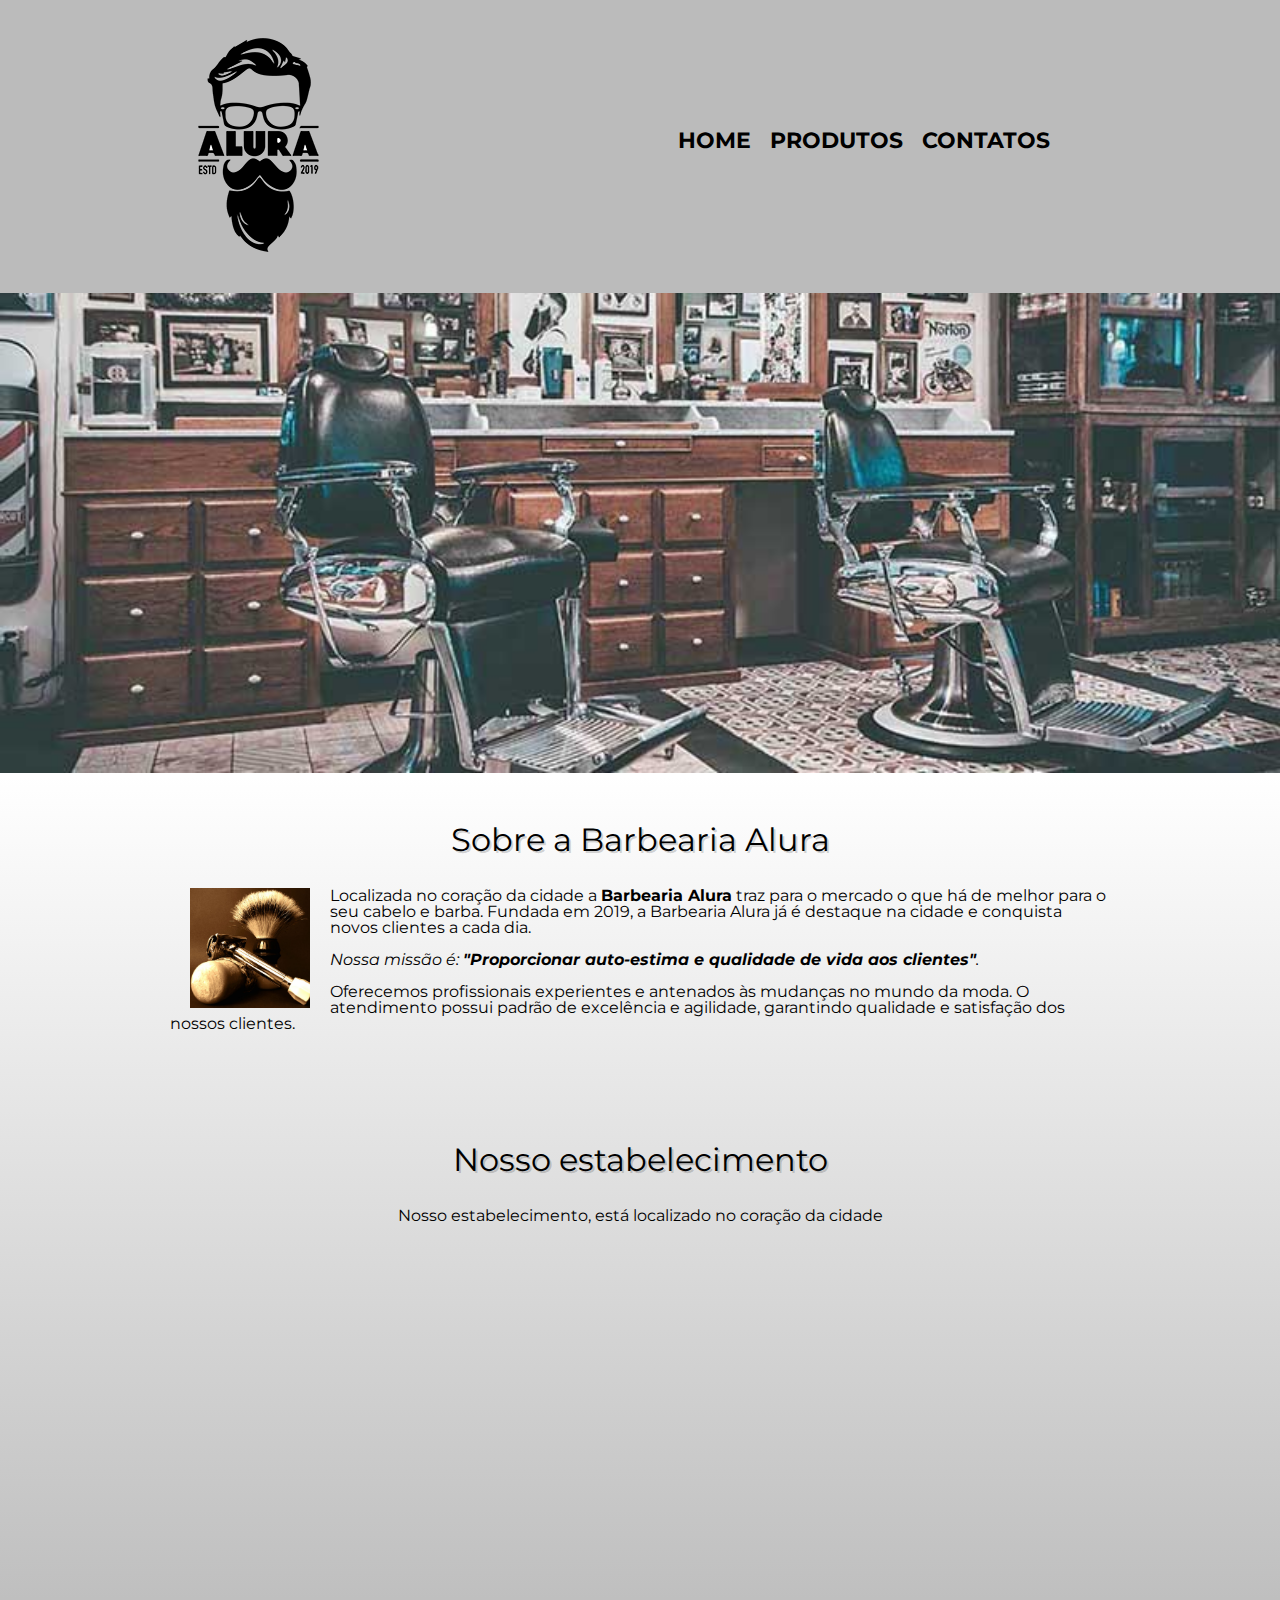
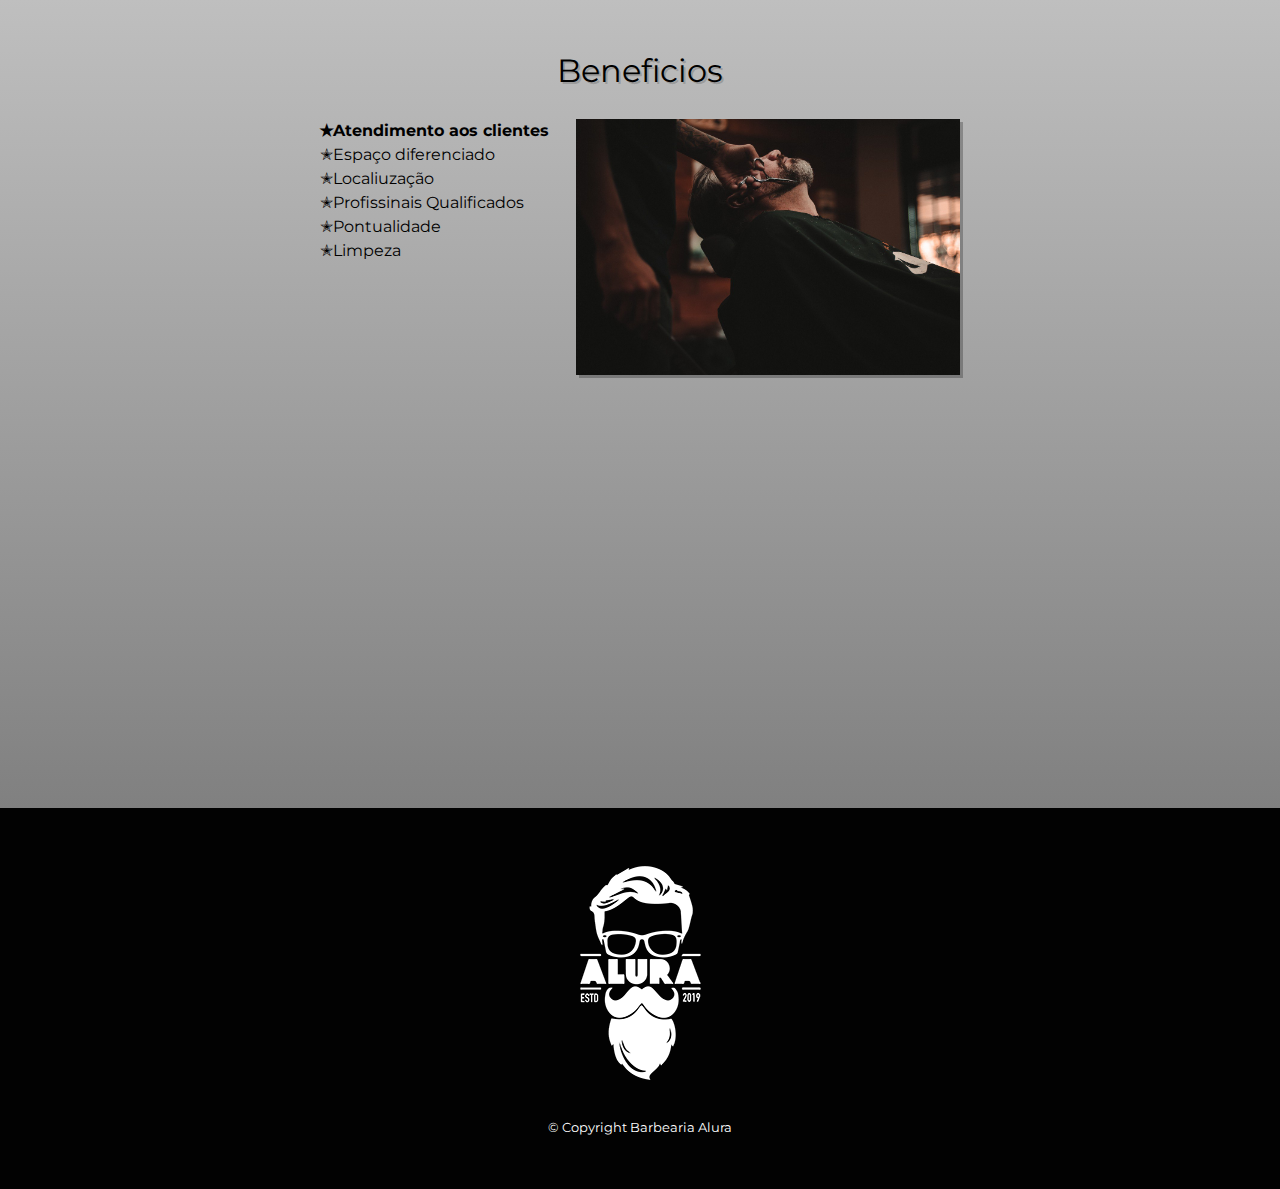
<file: index.html>
<!DOCTYPE html>
<html lang="pt-br">
<head>
    <meta charset="UTF-8">
    <meta http-equiv="X-UA-Compatible" content="IE=edge">
    <meta name="viewport" content="width=device-width, initial-scale=1.0">
    <title>Barbearia Alura</title>
    <link rel="stylesheet" href="reset.css">
    <link rel="stylesheet" href="style.css">
    <link href="https://fonts.googleapis.com/css?family=Montserrat&display=swap" rel="stylesheet">

</head>
<body>
    <header>      
            <div class="caixa">
                <h1><img src="produtos imagem/logo.png" alt=""></h1>
                <nav>
                    <ul>
                        <li><a href="index.html">Home</a></li>
                        <li><a href="produtos.html">Produtos</a></li>
                        <li><a href="contatos.html">Contatos</a></li>
                    </ul>
                </nav>
            </div>
    
    </header>
    
    <img class="banner" src="banner.jpg" alt="Barbearia">
    
    <main>
        <section class="principal">
            <h2 class="titulo-principal">Sobre a Barbearia Alura</h2>
            <img src="produtos imagem/utensilios.jpg" alt="Utenciliosde um Barbeiro" class="utensilios">
            <p>Localizada no coração da cidade a <strong>Barbearia Alura</strong> traz para o mercado o que há de melhor para o seu cabelo e barba. Fundada em 2019, a Barbearia Alura já é destaque na cidade e conquista novos clientes a cada dia.</p>
            <p><em>Nossa missão é: <strong>"Proporcionar auto-estima e qualidade de vida aos clientes"</strong>.</em></p>
            <p>Oferecemos profissionais experientes e antenados às mudanças no mundo da moda. O atendimento possui padrão de excelência e agilidade, garantindo qualidade e satisfação dos nossos clientes.</p>
        </section>

        <section class="mapa">
            <h3 class="titulo-principal">Nosso estabelecimento
            </h3>
            <p>Nosso estabelecimento, está localizado no coração da cidade</p>
            <div class="mapa-conteudo">
                <iframe src="https://www.google.com/maps/embed?pb=!1m18!1m12!1m3!1d58513.70489917665!2d-46.717634768749946!3d-23.5646162!2m3!1f0!2f0!3f0!3m2!1i1024!2i768!4f13.1!3m3!1m2!1s0x94ce59541c6c79c3%3A0x36b90a85f0f8cb33!2sGrupo%20Alura!5e0!3m2!1spt-BR!2sbr!4v1660591053995!5m2!1spt-BR!2sbr" width="100%" height="300" style="border:0;" allowfullscreen="" loading="lazy" referrerpolicy="no-referrer-when-downgrade"></iframe>
            </div>
        </section>

        <section class="beneficios">
            <h3 class="titulo-principal">Beneficios</h3>
        
            <div class="conteudo-beneficios">
                <ul class="lista-beneficios">
                    <li class="itens">Atendimento aos clientes</li>
                    <li class="itens">Espaço diferenciado</li>
                    <li class="itens">Localiuzação</li>
                    <li class="itens">Profissinais Qualificados</li>
                    <li class="itens">Pontualidade</li>
                    <li class="itens">Limpeza</li>
                </ul><img  src="beneficios.jpg" alt="Beneficios"; class="imagembeneficio">
            </div>

            <div class="video">
                <iframe width="100%" height="315" src="https://www.youtube.com/embed/wcVVXUV0YUY" frameborder="0" allow="accelerometer; autoplay; encrypted-media; gyroscope; picture-in-picture" allowfullscreen></iframe>
            </div>
            
        </section>
    </main>

    <footer>
        <img src="produtos imagem/logo-branco.png" alt="Logo da pagina">
        <p class="copyright">&copy; Copyright Barbearia Alura</p>
    </footer>


</body>
</html>
</file>
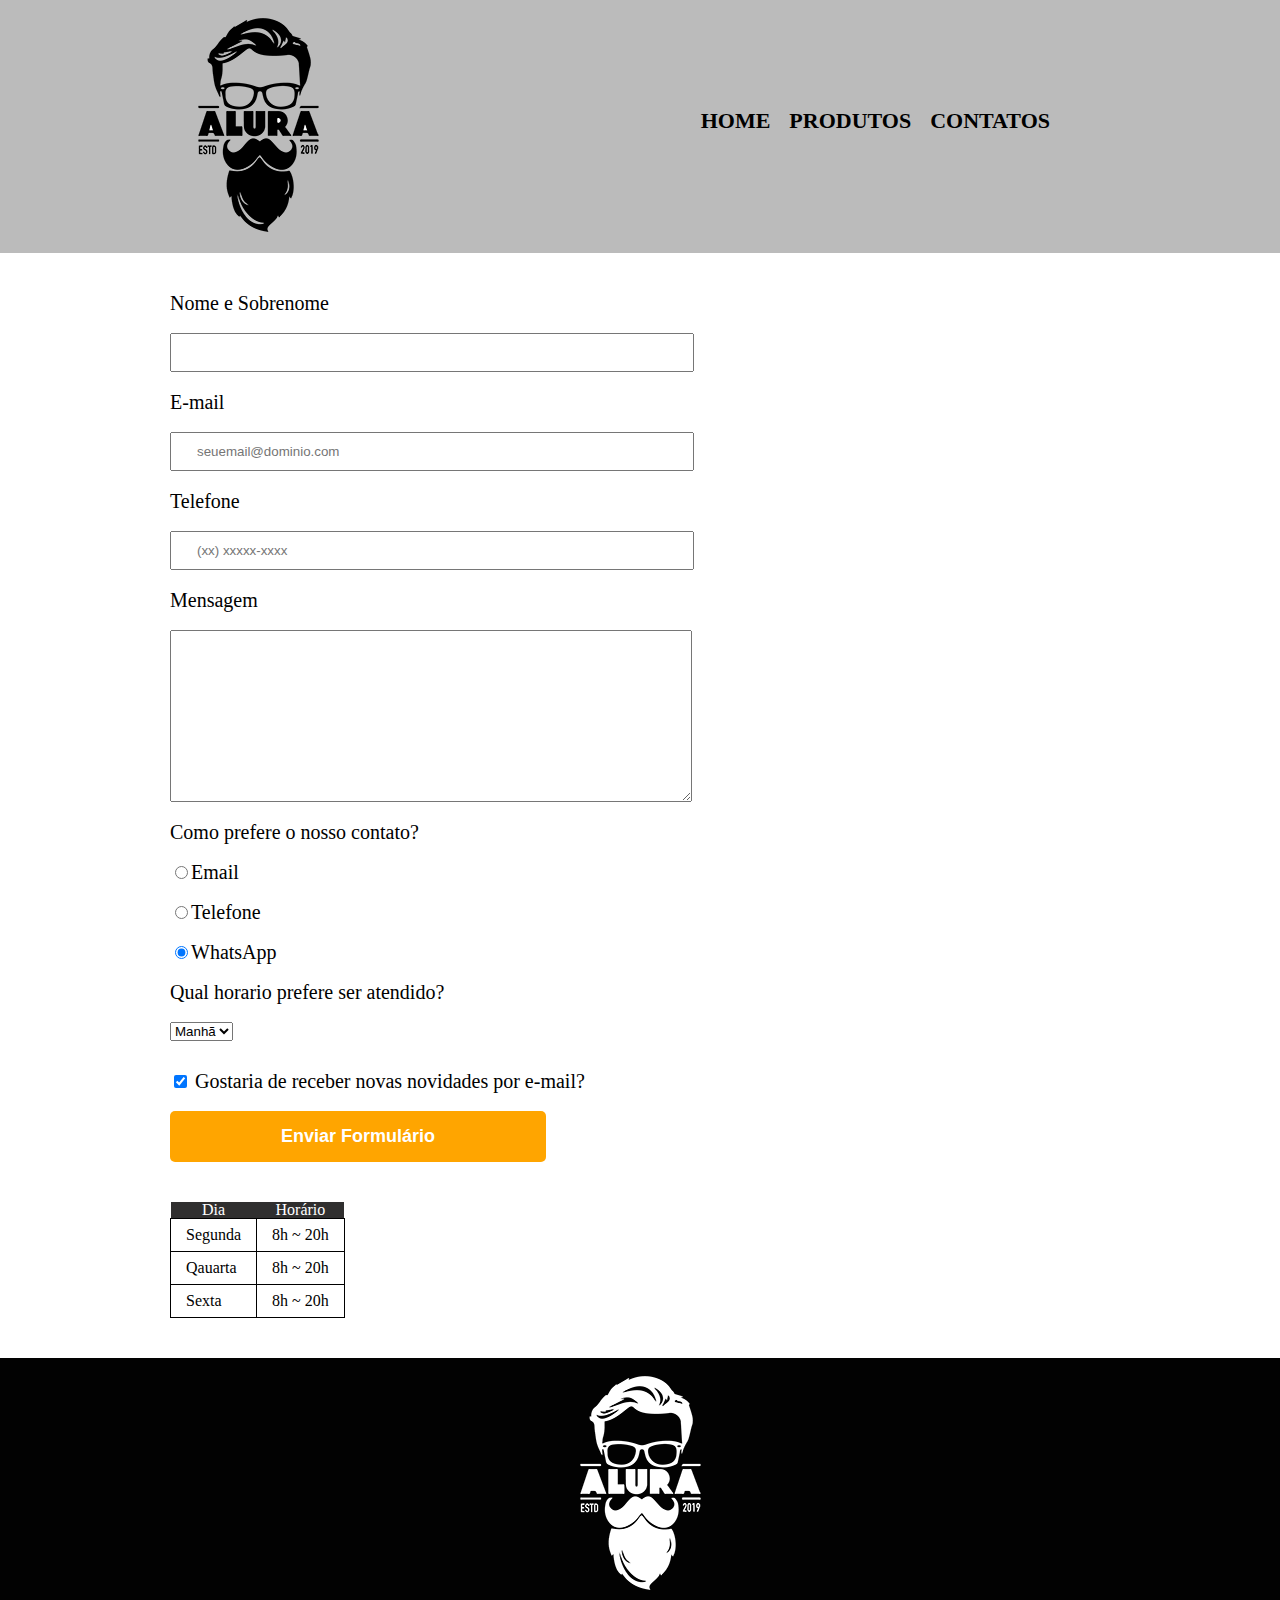
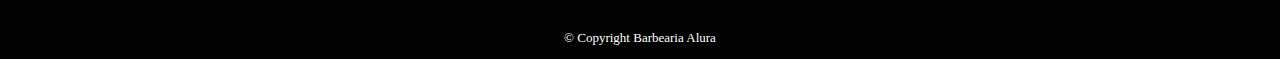
<file: contatos.html>
<!DOCTYPE html>
<html lang="pt-br">
    <head>
        <meta charset="UTF-8">
        <meta http-equiv="X-UA-Compatible" content="IE=edge">
        <meta name="viewport" content="width=device-width, initial-scale=1.0">
        <title>Contatos - Barbearia Alura</title>
        <link rel="stylesheet" href="contatos.css">
        <link rel="stylesheet" href="reset.css">
    </head>
    <body>
        <header>
            <div class="caixa">
                <h1><img src="produtos imagem/logo.png" alt="Logo da Barbearia Alura"></h1>
                <nav>
                    <ul>
                     <li><a href="index.html">Home</a></li>
                     <li><a href="produtos.html">Produtos</a></li>
                     <li><a href="contatos.html">Contatos</a></li>
                    </ul>
                </nav>
             </div>
        </header>
        <main>
            <form action="" class="formulario">
                <label for="nomesobrenome">Nome e Sobrenome</label>
                <input type="text" id="nomesobrenome" class="input-padrao" required>

                <label for="email">E-mail</label>
                <input type="email" id="email" class="input-padrao" required placeholder="seuemail@dominio.com">

                <label for="telefone">Telefone</label>
                <input type="tel" id="telefone" class="input-padrao" required placeholder="(xx) xxxxx-xxxx">

                <label for="mensagwem">Mensagem</label>

                <textarea name="" id="" cols="65" rows="10" class="input-padrao"  required></textarea>

                <fieldset>
                    <legend>Como prefere o nosso contato?</legend>
                    <label for="radio-email"> <input type="radio" name="contato" value="email" id="radio-email">Email</label>
                    
                    <label for="radio-telefone"> <input type="radio" name="contato" value="telefone" id="radio-telefone">Telefone</label>
                    
                    <label for="radio-whatsapp"> <input type="radio" name="contato" value="whatsapp" id="radio-whatsapp" checked>WhatsApp</label>
                    
                </fieldset>
                
                <legend>Qual horario prefere ser atendido?</legend>

                <fieldset>
                    <select name="" id="">
                        <option value="">Manhã</option>
                        <option value="">Tarde</option>
                        <option value="">Noite</option>
                    </select>
                </fieldset>

                <label for="" class="checkbox"> <input type="checkbox" checked> Gostaria de receber novas novidades por e-mail?</label>

                <input type="submit" value="Enviar Formulário" class="enviar">
            </form>

            <table>
                <thead>
                    <tr>
                        <th>Dia</th>
                        <th>Horário</th>
                    </tr>
                </thead>
                <tbody>
                    <tr>
                        <td>Segunda</td>
                        <td>8h ~ 20h</td>
                    </tr>
                    <tr>
                        <td>Qauarta</td>
                        <td>8h ~ 20h</td>
                    </tr>
                    <tr>
                        <td>Sexta</td>
                        <td>8h ~ 20h</td>
                    </tr>
                </tbody>
            </table>
        </main>


         <footer>
            <img src="produtos imagem/logo-branco.png" alt="Logo da Barbearia Alura">
            <p class="copyright">&copy; Copyright Barbearia Alura</p>
        </footer>
    </body>
</html>
</file>
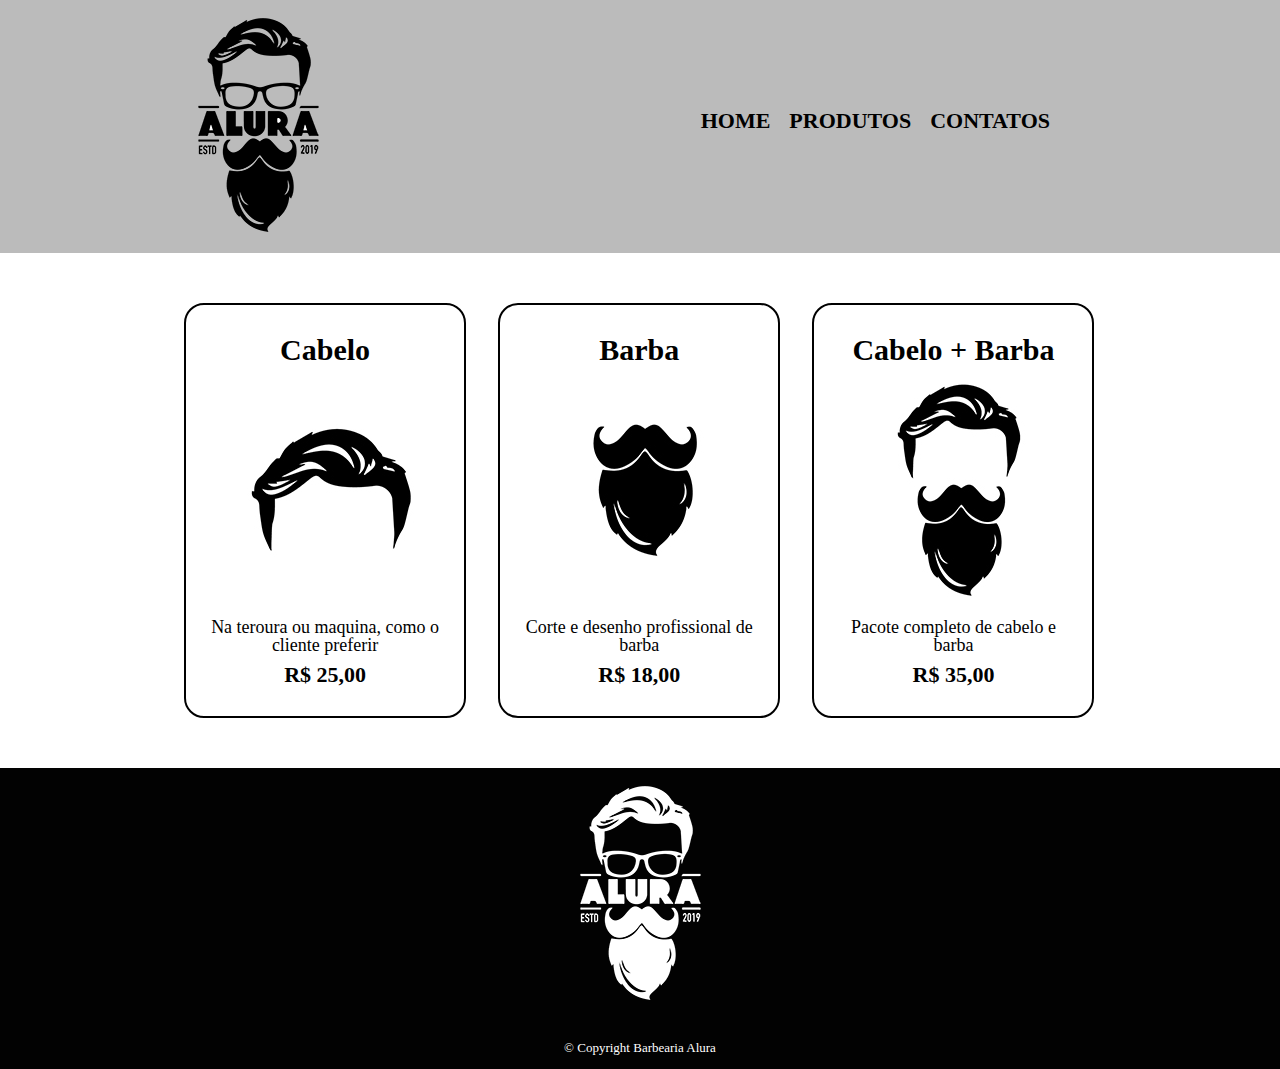
<file: produtos.html>
<!DOCTYPE html>
<html lang="pt-br">
<head>
    <meta charset="UTF-8">
    <meta http-equiv="X-UA-Compatible" content="IE=edge">
    <meta name="viewport" content="width=device-width, initial-scale=1.0">
    <title>Produtos - Barbearia Alura</title>
    <link rel="stylesheet" href="produtos.css">
    <link rel="stylesheet" href="reset.css">
</head>
<body>
    <header>
        <div class="caixa">
            <h1><img src="produtos imagem/logo.png" alt=""></h1>
            <nav>
                <ul>
                    <li><a href="index.html">Home</a></li>
                    <li><a href="produtos.html">Produtos</a></li>
                    <li><a href="contatos.html">Contatos</a></li>
                </ul>
            </nav>
        </div>
    </header>

    <main>
        <ul class="produtos">
            <li>
                <h2>Cabelo</h2>
                <img src="produtos imagem/cabelo.jpg" alt="Cabelo" class="img-produto">
                <p class="produto-descricao">Na teroura ou maquina, como o cliente preferir</p>
                <p class="produto-preco">R$ 25,00</p>
            </li>
            <li>
                <h2>Barba</h2>
                <img src="produtos imagem/barba.jpg" alt="Barba" class="img-produto">
                <p class="produto-descricao">Corte e desenho profissional de barba</p>
                <p class="produto-preco">R$ 18,00</p>
            </li>
            <li>
                <h2>Cabelo + Barba</h2>
                <img src="produtos imagem/cabelo+barba.jpg" alt="Cabelo e Barba" class="img-produto">
                <p class="produto-descricao">Pacote completo de cabelo e barba</p>
                <p class="produto-preco">R$ 35,00</p>
            </li>
    </ul>
    </main>

    <footer>
        <img src="produtos imagem/logo-branco.png" alt="Logo da pagina">
        <p class="copyright">&copy; Copyright Barbearia Alura</p>
    </footer>
</body>
</html>
</file>
<file: style.css>
@charset "UTF-8";

body {
    font-family: 'Montserrat', sans-serif;
}

header {
    background-color: #bbbbbb;
    padding: 20px 0;
}

.caixa {
    position: relative;
    width: 940px;
    margin: 0 auto;
}

nav {
    position: absolute;
    top: 110px;
    right: 60px;
}

nav li {
    display: inline;
    margin: 0 0 0 15px;
}

nav a { 
    text-transform: uppercase;
    color: #000000;
    font-weight: bold;
    font-size: 22px;
    text-decoration: none;
}

nav a:hover {
    color: darkorange;
    text-decoration: underline;
}

footer {
    text-align: center;
    background: url("bg.jpeg");
    padding: 40px 0;   
}

.copyright {
    color: white;
    font-size: 13px;
    margin: 20px 0 0;
    padding-bottom: 15px;
}

/*CSS da pagina inicial*/
main {
    background: linear-gradient(to top, gray, white);
}
.banner {
    width: 100%;
}

.titulo-principal {
    text-align: center;
    font-size: 2em;
    margin: 0 0 1em;
    clear: left;
    text-shadow: 2px 2px #0000002c;
}

.principal {
    padding: 3em 0;
    width: 940px;
    margin: 0 auto;
}

.principal p {
    margin: 0 0 1em;
}

.principal strong {
    font-weight: bold;
}

.principal em {
    font-style: italic;
}

.utensilios {
    width: 120px;
    float: left;
    margin: 0 20px 0 20px;
}

.mapa {
    padding: 3em 0;

}

.mapa-conteudo {
    width: 940px;
    margin: 0 auto;
}

.mapa p {
    margin-bottom: 2em;
    text-align: center;
}

.beneficios {
    padding: 3em 0;
    width: 940px;
    margin: 0 auto;
}

.conteudo-beneficios {
    width: 640px;
    margin: 0 auto;
}

.lista-beneficios {
    width: 40%;
    display: inline-block;
    vertical-align: top;
}

.itens {
    line-height: 1.5;
}

.itens::before {
    content: "✭";
}

.itens:first-child {
    font-weight: bold;
}

.imagembeneficio {
    width: 60%;
    opacity: 1;
    box-shadow: 3px 3px rgba(0, 0, 0, 0.247);
}

.imagembeneficio:hover {
    opacity: 0.6;
    transition: 400ms;
}

.video {
    width: 560px;
    margin: 2em auto;
}

@media screen and (max-width: 670px) {
    .caixa, .principal, .conteudo-beneficios, .beneficios, .mapa-conteudo, .video {
        width: auto;
    }

    h1 {
        text-align: center;
    }

    nav {
        position: static;
        text-align: center;
    }

    .lista-beneficios {
        margin-left: 10px;
    }

    .lista-beneficios, .imagembeneficio {
        width: 100%;
        margin-bottom: 10px;
    }
}
</file>
<file: contatos.css>
@charset "UTF-8";

header {
    background-color: #bbbbbb;
    padding: 20px 0;
}

.caixa {
    position: relative;
    width: 940px;
    margin: 0 auto;

}

nav {
    position: absolute;
    top: 110px;
    right: 60px;
}

nav li {
    display: inline;
    margin: 0 0 0 15px;
}

/* serve pra deixar a letra maiuscula*/
nav a { 
    text-transform: uppercase;
    color: #000000;
    font-weight: bold;
    font-size: 22px;
    text-decoration: none;
}

nav a:hover {
    color: darkorange;
    text-decoration: underline;
}

main {
    width: 940px;
    margin: 0 auto;
}

.formulario {
    margin: 40px 0;
}

.formulario label, form legend {
    display: block;
    font-size: 20px;
    margin-bottom: 20px;
}

.input-padrao {
    display: block;
    margin-bottom: 20px;
    padding: 10px 25px ;
    width: 50%;
}

.enviar {
    width: 40%;
    padding: 15px 0;
    background-color: orange;
    color: white;
    font-weight: bold;
    font-size: 18px;
    border: none;
    border-radius: 5px;
    transition-duration: 0,5;
    transition-duration: 1s;
    cursor: pointer;
}

.enviar:hover {
    background: darkorange;
    transform: scale(1.2);
}

.checkbox {
    margin: 30px 0;
}

main > table {
    margin: 20px 0 40px;
}

thead {
    background-color:rgb(48, 47, 47);
    color: white;
    font-size: bold;
}

table  td, th {
    border: 1px solid #000000;
    padding: 8px 15px;

}

footer {
    text-align: center;
    background: url("bg.jpeg");
    padding: 40px 0;   
}

.copyright {
    color: white;
    font-size: 13px;
    margin: 20px 0 0;
}

.copyright {
    padding-bottom: 15px;
}

@media screen and (max-width: 670px) {
    .caixa, .formulario, .input-padrao {
        width: auto;
    }

    h1 {
        text-align: center;
    }

    nav {
        position: static;
        text-align: center;
    }
}
</file>
<file: produtos.css>
@charset "UTF-8";

header {
    background-color: #bbbbbb;
    padding: 20px 0;
}

.caixa {
    position: relative;
    width: 940px;
    margin: 0 auto;

}

nav {
    position: absolute;
    top: 110px;
    right: 60px;
}

nav li {
    display: inline;
    margin: 0 0 0 15px;
}

/* serve pra deixar a letra maiuscula*/
nav a { 
    text-transform: uppercase;
    color: #000000;
    font-weight: bold;
    font-size: 22px;
    text-decoration: none;
}

nav a:hover {
    color: darkorange;
    text-decoration: underline;
}

.produtos {
    width: 940px;
    margin: 0 auto;
    padding: 50px 0;
}
.produtos li {
    display: inline-block;
    text-align: center;
    width: 30%;
    vertical-align: top; 
    margin: 0 1.5%;
    padding: 30px 20px;
    box-sizing: border-box;
    border: 2px solid #000000;
    /* pode ser feito todas as alteracoes da border com uma unica tag. Nesse caso 2px é o tamanho da borda, solid é o tipo da borda e a cor */
    border-radius: 20px;
}

.produtos li:hover {
    border-color: darkorange;
}

.produtos li:active {
    border-color: darkgreen;
}

.produtos li:hover h2 {
    font-size: 34px;
}
.produtos h2 {
    font-size: 30px;
    font-weight: bold;
}

.produto-descricao {
    font-size: 18px;
}

.produto-preco {
    font-size: 22px;
    font-weight: bold;
    margin-top: 10px;
}

footer {
    text-align: center;
    background: url("bg.jpeg");
    padding: 40px 0;   
}

.copyright {
    color: white;
    font-size: 13px;
    margin: 20px 0 0;
}

.copyright {
    padding-bottom: 15px;
}

@media screen and (max-width: 670px) {
    .caixa, .produtos, .produto-descricao, .produto-preco, .img-produto {
        width: auto;
    }

    h1 {
        text-align: center;
    }

    nav {
        position: static;
        text-align: center;
    }

}
</file>
